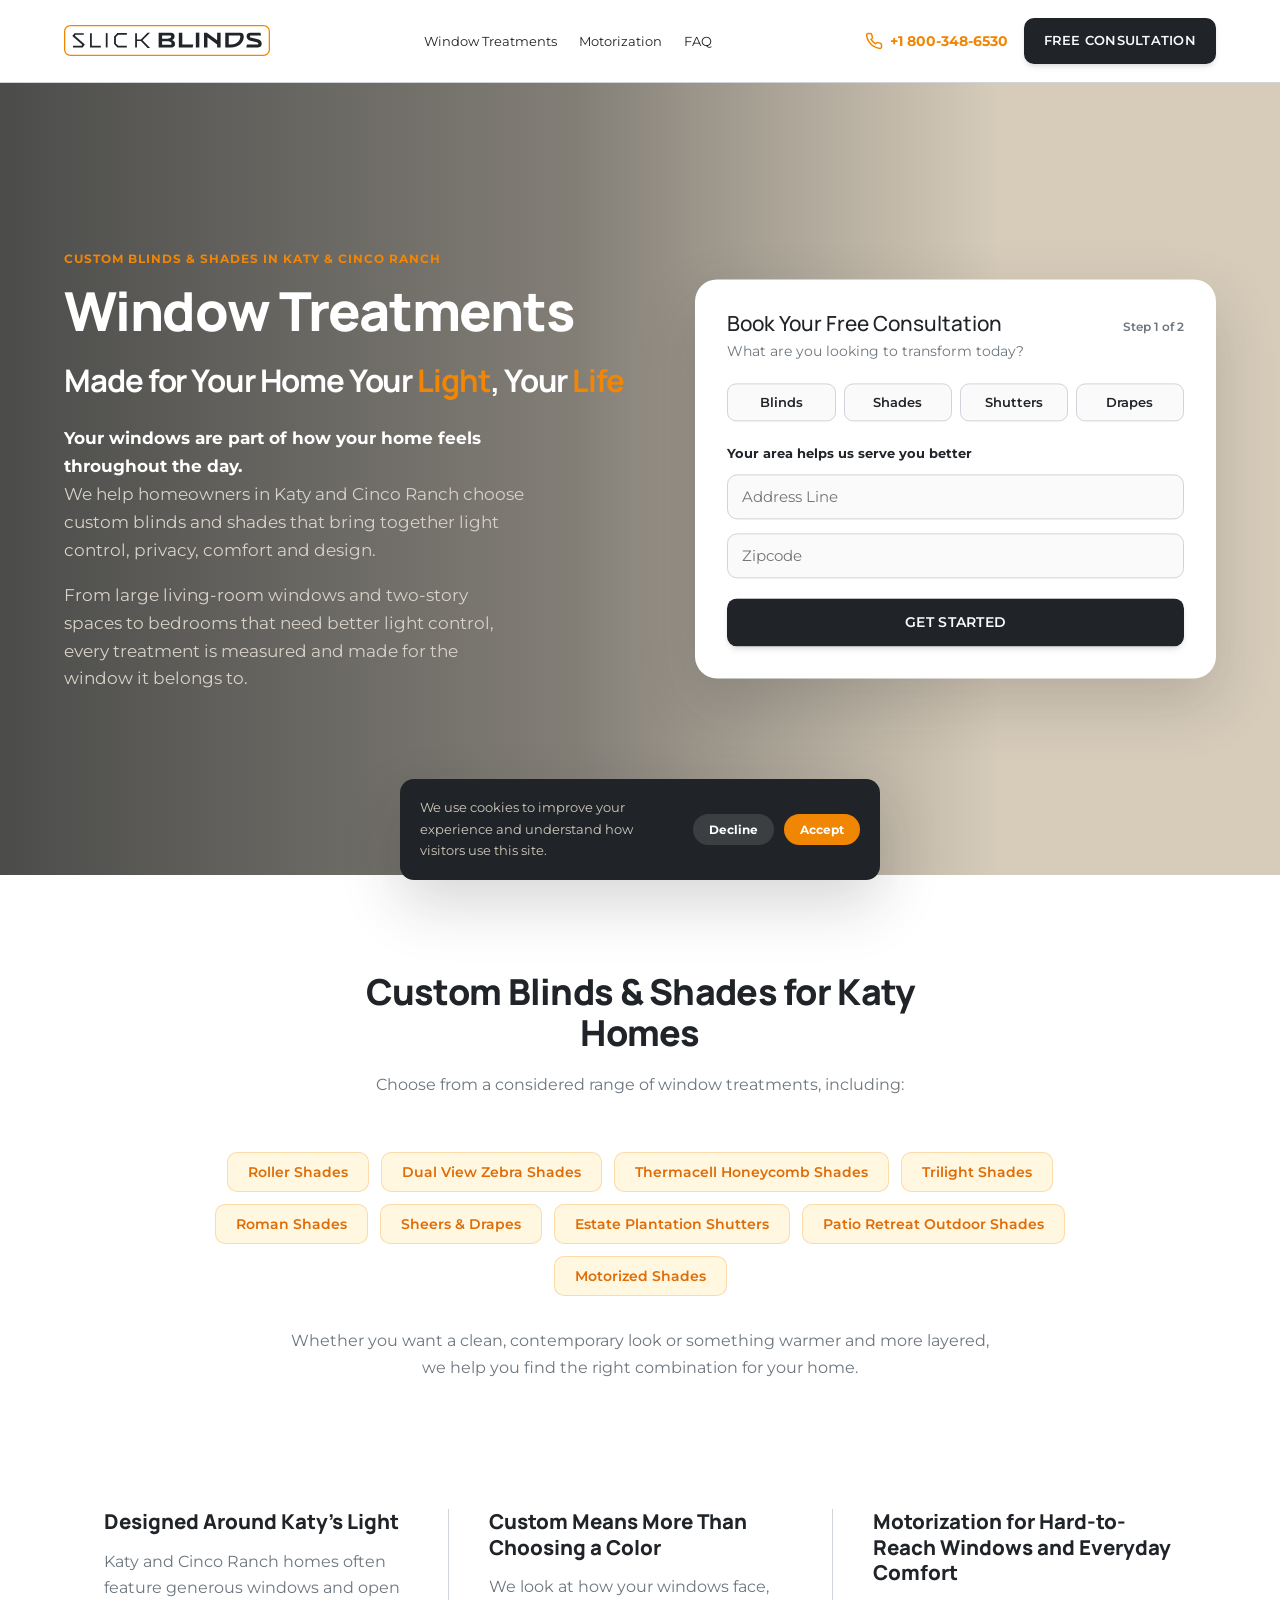
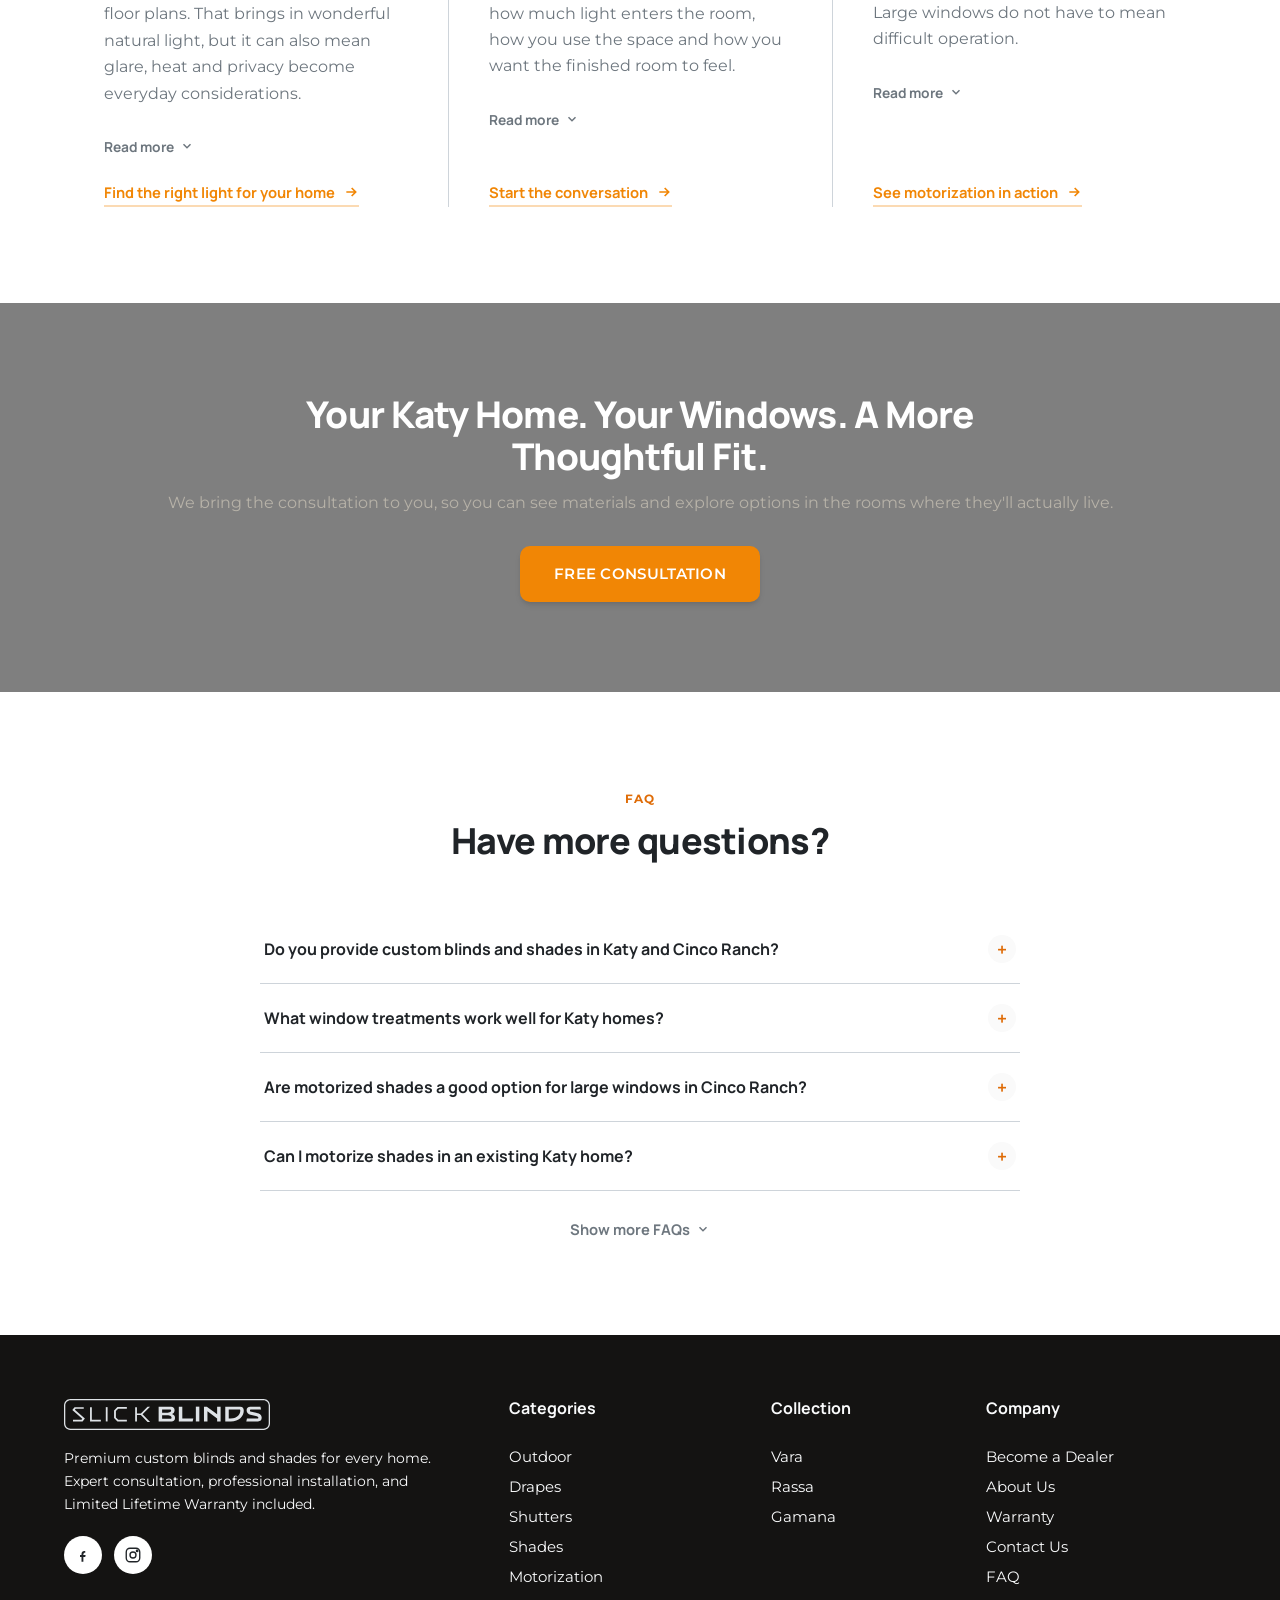
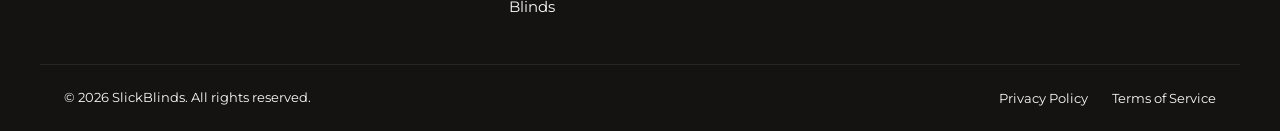
<file: index.html>
<!DOCTYPE html>
<html lang="en">
<head>
<meta charset="UTF-8">
<meta name="viewport" content="width=device-width, initial-scale=1.0">
<title>SlickBlinds | Custom Blinds &amp; Shades in Katy &amp; Cinco Ranch</title>
<meta name="description" content="Custom blinds and shades for Katy and Cinco Ranch homes, bringing together light control, privacy and design. Measured and installed by SlickBlinds. Book your free in-home consultation.">
<link rel="icon" href="assets/images/favicon.svg" type="image/svg+xml">
<link rel="preconnect" href="https://fonts.googleapis.com">
<link rel="preconnect" href="https://fonts.gstatic.com" crossorigin>
<link href="https://fonts.googleapis.com/css2?family=Manrope:wght@700;800&family=Montserrat:wght@400;500;600;700;800&display=swap" rel="stylesheet">
<link rel="stylesheet" href="css/style.css">
</head>
<body>

<header class="site-header" id="siteHeader">
  <div class="container header-inner">
    <a href="#top" class="logo">
      <img src="assets/images/logo.svg" alt="SlickBlinds" class="logo-img">
    </a>

    <nav class="main-nav" id="mainNav">
      <a href="#products">Window Treatments</a>
      <a href="#motorization">Motorization</a>
      <a href="#faq">FAQ</a>
      <a href="#quote" class="btn btn-primary btn-sm mobile-only-cta">Free Consultation</a>
    </nav>

    <div class="header-actions">
      <a href="tel:+18003486530" class="header-phone">
        <svg viewBox="0 0 24 24" width="18" height="18" fill="none" stroke="currentColor" stroke-width="2"><path d="M22 16.92v3a2 2 0 0 1-2.18 2 19.79 19.79 0 0 1-8.63-3.07 19.5 19.5 0 0 1-6-6 19.79 19.79 0 0 1-3.07-8.67A2 2 0 0 1 4.11 2h3a2 2 0 0 1 2 1.72c.127.96.362 1.903.7 2.81a2 2 0 0 1-.45 2.11L8.09 9.91a16 16 0 0 0 6 6l1.27-1.27a2 2 0 0 1 2.11-.45c.907.338 1.85.573 2.81.7A2 2 0 0 1 22 16.92z"/></svg>
        <span>+1 800-348-6530</span>
      </a>
      <a href="#quote" class="btn btn-primary btn-sm">Free Consultation</a>
      <button class="nav-toggle" id="navToggle" aria-label="Toggle navigation" aria-expanded="false">
        <span></span><span></span><span></span>
      </button>
    </div>
  </div>
</header>

<main id="top">

  <!-- HERO -->
  <section class="hero" id="quote">
    <video class="hero-bg" autoplay muted loop playsinline aria-hidden="true">
      <source src="assets/videos/hero-video.mp4" type="video/mp4">
    </video>
    <div class="container hero-inner">
      <div class="hero-copy reveal">
        <span class="eyebrow eyebrow-light">Custom Blinds &amp; Shades in Katy &amp; Cinco Ranch</span>
        <h1>Window Treatments <span class="h1-sub">Made for Your Home <span class="nowrap">Your <span class="accent">Light</span>, Your <span class="accent">Life</span></span></span></h1>
        <p class="hero-sub"><strong>Your windows are part of how your home feels throughout the day.</strong><br>We help homeowners in Katy and Cinco Ranch choose custom blinds and shades that bring together light control, privacy, comfort and design.</p>
        <p class="hero-sub">From large living-room windows and two-story spaces to bedrooms that need better light control, every treatment is measured and made for the window it belongs to.</p>
      </div>

      <form class="quote-form card hero-form reveal" id="quoteForm" novalidate>
        <!-- Step 1 -->
        <div class="form-step is-active" id="formStep1">
          <div class="form-step-head">
            <h3>Book Your Free Consultation</h3>
            <span class="step-label">Step 1 of 2</span>
          </div>
          <p class="form-sub">What are you looking to transform today?</p>

          <div class="pill-group" id="productPills" role="group" aria-label="Product type">
            <button type="button" class="pill-option" data-value="Blinds">Blinds</button>
            <button type="button" class="pill-option" data-value="Shades">Shades</button>
            <button type="button" class="pill-option" data-value="Shutters">Shutters</button>
            <button type="button" class="pill-option" data-value="Drapes">Drapes</button>
          </div>

          <p class="field-label">Your area helps us serve you better</p>
          <div class="form-row">
            <label for="address" class="visually-hidden">Address line</label>
            <input type="text" id="address" name="address" placeholder="Address Line">
          </div>
          <div class="form-row">
            <label for="zip" class="visually-hidden">Zip code</label>
            <input type="text" id="zip" name="zip" placeholder="Zipcode" inputmode="numeric" required>
          </div>

          <button type="button" class="btn btn-primary btn-full" id="toStep2">Get Started</button>
        </div>

        <!-- Step 2 -->
        <div class="form-step" id="formStep2">
          <button type="button" class="back-link" id="backToStep1">
            <svg viewBox="0 0 24 24" width="14" height="14" fill="none" stroke="currentColor" stroke-width="2.5"><path d="M15 18l-6-6 6-6"/></svg>
            Back
          </button>
          <div class="form-step-head">
            <h3>Almost There</h3>
            <span class="step-label">Step 2 of 2</span>
          </div>
          <p class="form-sub">Tell us where to send your free quote.</p>

          <div class="form-row form-row-split">
            <div>
              <label for="firstName">First name</label>
              <input type="text" id="firstName" name="firstName" placeholder="Jane" required>
            </div>
            <div>
              <label for="lastName">Last name</label>
              <input type="text" id="lastName" name="lastName" placeholder="Doe" required>
            </div>
          </div>
          <div class="form-row">
            <label for="email">Email address</label>
            <input type="email" id="email" name="email" placeholder="jane@email.com" required>
          </div>
          <div class="form-row">
            <label for="phone">Phone number</label>
            <input type="tel" id="phone" name="phone" placeholder="+1 (555) 000-0000" required>
          </div>
          <button type="submit" class="btn btn-primary btn-full">Book My Free Consultation</button>
          <p class="form-note" id="formNote">By submitting, you agree to be contacted by SlickBlinds by phone, text, or email about your request. Message/data rates may apply. Consent is not a condition of purchase.</p>
        </div>

        <div class="form-success" id="formSuccess">
          <h3>You're all set! 🎉</h3>
          <p>Thanks for reaching out. A SlickBlinds design consultant will contact you within 24 hours to schedule your free in-home consultation.</p>
        </div>
      </form>
    </div>
  </section>

  <!-- PRODUCTS -->
  <section class="section" id="products">
    <div class="container">
      <div class="section-head reveal">
        <h2>Custom Blinds &amp; Shades for Katy Homes</h2>
        <p>Choose from a considered range of window treatments, including:</p>
      </div>

      <div class="product-tags reveal">
        <span class="product-tag">Roller Shades</span>
        <span class="product-tag">Dual View Zebra Shades</span>
        <span class="product-tag">Thermacell Honeycomb Shades</span>
        <span class="product-tag">Trilight Shades</span>
        <span class="product-tag">Roman Shades</span>
        <span class="product-tag">Sheers &amp; Drapes</span>
        <span class="product-tag">Estate Plantation Shutters</span>
        <span class="product-tag">Patio Retreat Outdoor Shades</span>
        <span class="product-tag">Motorized Shades</span>
      </div>

      <p class="prose reveal" style="text-align:center; margin-top:32px;">Whether you want a clean, contemporary look or something warmer and more layered, we help you find the right combination for your home.</p>
    </div>
  </section>

  <!-- WHY KATY HOMEOWNERS CHOOSE SLICKBLINDS (merged editorial columns) -->
  <section class="section section-tight-top" id="motorization">
    <div class="container">
      <div class="feature-columns">

        <div class="feature-col reveal">
          <h3>Designed Around Katy's Light</h3>
          <div class="feature-excerpt">
            <p>Katy and Cinco Ranch homes often feature generous windows and open floor plans. That brings in wonderful natural light, but it can also mean glare, heat and privacy become everyday considerations.</p>
          </div>
          <div class="feature-more">
            <div class="feature-more-inner">
              <p>Solar and light-filtering shades can help manage strong afternoon sun while preserving your view. Blackout options can create darker bedrooms and more comfortable media spaces. Insulating shades can help moderate the temperature around your windows.</p>
              <p>The right treatment depends on the window, the room and how you use it. That's where our in-home consultation makes a difference.</p>
            </div>
          </div>
          <button type="button" class="read-more-toggle" aria-expanded="false">
            <span class="read-more-label">Read more</span>
            <svg viewBox="0 0 24 24" width="14" height="14" fill="none" stroke="currentColor" stroke-width="2.5"><path d="M6 9l6 6 6-6"/></svg>
          </button>
          <div class="prose-cta">
            <a href="#quote" class="text-cta">
              Find the right light for your home
              <svg viewBox="0 0 24 24" width="16" height="16" fill="none" stroke="currentColor" stroke-width="2.5"><path d="M5 12h14M13 6l6 6-6 6"/></svg>
            </a>
          </div>
        </div>

        <div class="feature-col reveal">
          <h3>Custom Means More Than Choosing a Color</h3>
          <div class="feature-excerpt">
            <p>We look at how your windows face, how much light enters the room, how you use the space and how you want the finished room to feel.</p>
          </div>
          <div class="feature-more">
            <div class="feature-more-inner">
              <p>Then we help you choose the product, fabric, openness, mounting style and operating system that make sense.</p>
              <p class="tagline">Measure. Understand. Recommend.</p>
              <p>That's how we approach every home.</p>
            </div>
          </div>
          <button type="button" class="read-more-toggle" aria-expanded="false">
            <span class="read-more-label">Read more</span>
            <svg viewBox="0 0 24 24" width="14" height="14" fill="none" stroke="currentColor" stroke-width="2.5"><path d="M6 9l6 6 6-6"/></svg>
          </button>
          <div class="prose-cta">
            <a href="#quote" class="text-cta">
              Start the conversation
              <svg viewBox="0 0 24 24" width="16" height="16" fill="none" stroke="currentColor" stroke-width="2.5"><path d="M5 12h14M13 6l6 6-6 6"/></svg>
            </a>
          </div>
        </div>

        <div class="feature-col reveal">
          <h3>Motorization for Hard-to-Reach Windows and Everyday Comfort</h3>
          <div class="feature-excerpt">
            <p>Large windows do not have to mean difficult operation.</p>
          </div>
          <div class="feature-more">
            <div class="feature-more-inner">
              <p>With Gamana Tech motorization, your shades can be operated by remote, app, voice control or scheduled automation. Battery-powered options make motorization practical for existing homes, while hardwired systems can be planned into new construction.</p>
              <p>You can open the bedroom shades in the morning, close west-facing shades before the afternoon heat builds, or create a single scene for several rooms.</p>
            </div>
          </div>
          <button type="button" class="read-more-toggle" aria-expanded="false">
            <span class="read-more-label">Read more</span>
            <svg viewBox="0 0 24 24" width="14" height="14" fill="none" stroke="currentColor" stroke-width="2.5"><path d="M6 9l6 6 6-6"/></svg>
          </button>
          <div class="prose-cta">
            <a href="#quote" class="text-cta">
              See motorization in action
              <svg viewBox="0 0 24 24" width="16" height="16" fill="none" stroke="currentColor" stroke-width="2.5"><path d="M5 12h14M13 6l6 6-6 6"/></svg>
            </a>
          </div>
        </div>

      </div>
    </div>
  </section>

  <!-- FINAL CTA -->
  <section class="journey-section">
    <video class="journey-bg" autoplay muted loop playsinline aria-hidden="true">
      <source src="assets/videos/journey-video.mp4" type="video/mp4">
    </video>
    <div class="journey-overlay"></div>
    <div class="final-cta">
      <div class="container final-cta-inner reveal">
        <h2>Your Katy Home. Your Windows. A More Thoughtful Fit.</h2>
        <p>We bring the consultation to you, so you can see materials and explore options in the rooms where they'll actually live.</p>
        <a href="#quote" class="btn btn-primary btn-lg">Free Consultation</a>
      </div>
    </div>
  </section>

  <!-- LOCAL FAQ -->
  <section class="section" id="faq">
    <div class="container">
      <div class="section-head reveal">
        <span class="eyebrow">FAQ</span>
        <h2>Have more questions?</h2>
      </div>

      <div class="faq-list reveal">
        <div class="faq-item">
          <button class="faq-question" aria-expanded="false">
            Do you provide custom blinds and shades in Katy and Cinco Ranch?
            <span class="faq-icon">+</span>
          </button>
          <div class="faq-answer"><p>Yes. We provide in-home consultations, custom measurement and installation for homeowners throughout Katy, Cinco Ranch and surrounding communities.</p></div>
        </div>
        <div class="faq-item">
          <button class="faq-question" aria-expanded="false">
            What window treatments work well for Katy homes?
            <span class="faq-icon">+</span>
          </button>
          <div class="faq-answer"><p>The right choice depends on the room and window exposure. Solar shades, roller shades and motorized shades are popular for large or sunny windows, while Thermacell and blackout options can be useful in bedrooms and spaces where temperature and light control matter.</p></div>
        </div>
        <div class="faq-item">
          <button class="faq-question" aria-expanded="false">
            Are motorized shades a good option for large windows in Cinco Ranch?
            <span class="faq-icon">+</span>
          </button>
          <div class="faq-answer"><p>Yes. Motorization is particularly useful for tall, wide or hard-to-reach windows. You can operate individual shades or groups of shades without having to reach the window.</p></div>
        </div>
        <div class="faq-item">
          <button class="faq-question" aria-expanded="false">
            Can I motorize shades in an existing Katy home?
            <span class="faq-icon">+</span>
          </button>
          <div class="faq-answer"><p>Yes. Battery-powered motorization can usually be added without opening walls or running new wiring. Hardwired options are also available where the installation allows for them.</p></div>
        </div>
        <div class="faq-more" id="faqMore">
          <div class="faq-more-inner">
            <div class="faq-item">
              <button class="faq-question" aria-expanded="false">
                Can my shades work with my smart home?
                <span class="faq-icon">+</span>
              </button>
              <div class="faq-answer"><p>Gamana Tech supports smart-home integration, including Alexa, Google Home, Apple Home and Matter-compatible environments, depending on the system selected.</p></div>
            </div>
            <div class="faq-item">
              <button class="faq-question" aria-expanded="false">
                Do you offer blackout shades for bedrooms?
                <span class="faq-icon">+</span>
              </button>
              <div class="faq-answer"><p>Yes. We can recommend blackout fabrics and configurations based on the amount of light entering the room and the level of darkness you want.</p></div>
            </div>
            <div class="faq-item">
              <button class="faq-question" aria-expanded="false">
                Can shades help with strong afternoon sun?
                <span class="faq-icon">+</span>
              </button>
              <div class="faq-answer"><p>The right solar, screen or insulating shade can reduce glare and help manage solar heat entering through the glass. We recommend the fabric and openness based on the window's exposure rather than using the same specification throughout the home.</p></div>
            </div>
            <div class="faq-item">
              <button class="faq-question" aria-expanded="false">
                Do you measure the windows before ordering?
                <span class="faq-icon">+</span>
              </button>
              <div class="faq-answer"><p>Yes. Custom measurement is an important part of the consultation and helps ensure the product, fit and operating system are appropriate for each window.</p></div>
            </div>
            <div class="faq-item">
              <button class="faq-question" aria-expanded="false">
                Can I see fabric and product samples at home?
                <span class="faq-icon">+</span>
              </button>
              <div class="faq-answer"><p>Yes. An in-home consultation allows you to look at materials in your actual rooms and natural light.</p></div>
            </div>
            <div class="faq-item">
              <button class="faq-question" aria-expanded="false">
                Do you install the blinds and shades?
                <span class="faq-icon">+</span>
              </button>
              <div class="faq-answer"><p>Yes. Custom measurement and professional installation are part of the service.</p></div>
            </div>
          </div>
        </div>
      </div>

      <div class="faq-toggle-wrap reveal">
        <button type="button" class="read-more-toggle faq-toggle" aria-expanded="false" aria-controls="faqMore">
          <span class="read-more-label">Show more FAQs</span>
          <svg viewBox="0 0 24 24" width="14" height="14" fill="none" stroke="currentColor" stroke-width="2.5"><path d="M6 9l6 6 6-6"/></svg>
        </button>
      </div>
    </div>
  </section>

</main>

<footer class="site-footer">
  <div class="container footer-inner">
    <div class="footer-brand">
      <a href="#top" class="logo logo-dark">
        <img src="assets/images/logo-footer.svg" alt="SlickBlinds" class="logo-img">
      </a>
      <p>Premium custom blinds and shades for every home. Expert consultation, professional installation, and Limited Lifetime Warranty included.</p>
      <div class="footer-social">
        <a href="#" class="social-icon" aria-label="SlickBlinds on Facebook">
          <svg viewBox="0 0 24 24" width="18" height="18" fill="currentColor"><path d="M13.5 9H15V6.5h-1.5C11.6 6.5 10 8.1 10 10.2V12H8v2.5h2V21h2.5v-6.5H15l.5-2.5h-3v-1.5c0-.6.4-1 1-1z"/></svg>
        </a>
        <a href="#" class="social-icon" aria-label="SlickBlinds on Instagram">
          <svg viewBox="0 0 24 24" width="18" height="18" fill="none" stroke="currentColor" stroke-width="1.8"><rect x="3" y="3" width="18" height="18" rx="5"/><circle cx="12" cy="12" r="4"/><circle cx="17.5" cy="6.5" r="1"/></svg>
        </a>
      </div>
    </div>

    <div class="footer-col">
      <h4>Categories</h4>
      <a href="#products">Outdoor</a>
      <a href="#products">Drapes</a>
      <a href="#products">Shutters</a>
      <a href="#products">Shades</a>
      <a href="#motorization">Motorization</a>
      <a href="#products">Blinds</a>
    </div>

    <div class="footer-col">
      <h4>Collection</h4>
      <a href="#products">Vara</a>
      <a href="#products">Rassa</a>
      <a href="#motorization">Gamana</a>
    </div>

    <div class="footer-col">
      <h4>Company</h4>
      <a href="#quote">Become a Dealer</a>
      <a href="#quote">About Us</a>
      <a href="#quote">Warranty</a>
      <a href="#quote">Contact Us</a>
      <a href="#faq">FAQ</a>
    </div>
  </div>
  <div class="container footer-bottom">
    <p>© <span id="year"></span> SlickBlinds. All rights reserved.</p>
    <div class="footer-legal">
      <a href="#">Privacy Policy</a>
      <a href="#">Terms of Service</a>
    </div>
  </div>
</footer>

<div class="cookie-notice" id="cookieNotice" role="dialog" aria-label="Cookie consent">
  <p>We use cookies to improve your experience and understand how visitors use this site.</p>
  <div class="cookie-actions">
    <button type="button" class="cookie-decline" id="cookieDecline">Decline</button>
    <button type="button" class="cookie-accept" id="cookieAccept">Accept</button>
  </div>
</div>

<script src="js/script.js"></script>
</body>
</html>
</file>
<file: css/style.css>
/* ============================================
   SlickBlinds — Lead Page (Short Format)
   Colors, type and CTA spec are exact values from the
   official SlickBlinds brand reference (verified 03 Sep 2026,
   sourced from slickblinds.com live CSS + site assets).
   Neue Regrade (headings) is a paid/commercial font, confirmed
   via DevTools on the live site (loads as a network resource,
   weight 800) — not available via Google Fonts, so it can't be
   embedded without a license. Its CSS declares Montserrat as a
   *technical* fallback, but that never actually renders since
   Neue Regrade loads successfully; visually it looks nothing
   like it. Manrope ExtraBold is used instead as the closest
   freely-licensed match (geometric, rounded terminals, tight
   tracking) — the original choice made against the official
   brand reference PDF early in this project.
   ============================================ */

:root {
  --orange: #F18605;       /* Logo orange — logo border, accents */
  --orange-digital: #F08605; /* Digital orange — announcement bar gradient end */
  --orange-dark: #DF6C07;   /* Orange dark — announcement bar gradient start, hovers */
  --orange-tint: #FFF7E0;  /* Warm surface — icon chips, tag chips */
  --black: #202428;         /* Ink — headings, primary CTA fill */
  --black-soft: #2E3338;
  --ink: #202428;
  --ink-soft: #6D767E;      /* Body slate */
  --paper: #ffffff;
  --paper-soft: #FAFAFA;
  --line: #CED4DA;          /* Border */
  --on-dark: #F9FAFB;

  --font-head: 'Manrope', 'Montserrat', sans-serif; /* Neue Regrade (paid, unlicensed) closest free match */
  --font-body: 'Montserrat', sans-serif;

  --radius: 14px;
  --radius-lg: 22px;
  --shadow-sm: 0 2px 10px rgba(32, 36, 40, 0.06);
  --shadow-md: 0 12px 34px rgba(32, 36, 40, 0.12);
  --shadow-lg: 0 24px 60px rgba(32, 36, 40, 0.18);
  --shadow-btn: 0 4px 6px -1px rgba(0,0,0,0.1), 0 2px 4px -2px rgba(0,0,0,0.1);
  --container-w: 1200px;
}

* { box-sizing: border-box; }
html { scroll-behavior: smooth; }

body {
  margin: 0;
  font-family: var(--font-body);
  color: var(--ink);
  background: var(--paper);
  -webkit-font-smoothing: antialiased;
}

/* Weights per brand type spec: H1/H2 ExtraBold 800, H3 Medium 500 */
h1, h2 {
  font-family: var(--font-head);
  color: var(--black);
  margin: 0 0 0.5em;
  line-height: 1.15;
  letter-spacing: -0.02em;
  font-weight: 800;
}
h3, h4 {
  font-family: var(--font-head);
  color: var(--black);
  margin: 0 0 0.5em;
  line-height: 1.2;
  font-weight: 500;
}

p { margin: 0 0 1em; color: var(--ink-soft); line-height: 1.65; }
a { color: inherit; text-decoration: none; }
ul { margin: 0; padding: 0; list-style: none; }
button { font-family: inherit; cursor: pointer; }
img, svg { display: block; max-width: 100%; }

.visually-hidden {
  position: absolute;
  width: 1px; height: 1px;
  padding: 0; margin: -1px;
  overflow: hidden;
  clip: rect(0,0,0,0);
  white-space: nowrap;
  border: 0;
}

.container {
  width: 100%;
  max-width: var(--container-w);
  margin: 0 auto;
  padding: 0 24px;
}

.eyebrow {
  display: inline-block;
  font-size: 0.78rem;
  font-weight: 700;
  letter-spacing: 0.08em;
  text-transform: uppercase;
  color: var(--orange-dark);
  margin-bottom: 14px;
}
.eyebrow-light { color: var(--orange); }

/* ---------- Buttons ---------- */
.btn {
  display: inline-flex;
  align-items: center;
  justify-content: center;
  gap: 8px;
  padding: 10px 22px;
  border-radius: 10px;
  font-family: var(--font-body);
  font-weight: 600;
  font-size: 0.875rem;
  line-height: 24px;
  border: 2px solid transparent;
  transition: transform 0.15s ease, box-shadow 0.15s ease, background 0.15s ease, color 0.15s ease;
  white-space: nowrap;
  text-transform: uppercase;
  letter-spacing: 0.02em;
}
/* Primary CTA — exact brand spec: fill #202428, text #F9FAFB, radius 10px,
   padding 10x22, shadow 0 4 6 -1/10%, 0 2 4 -2/10% */
.btn-primary {
  background: var(--black);
  color: var(--on-dark);
  box-shadow: var(--shadow-btn);
}
.btn-primary:hover { background: var(--black-soft); transform: translateY(-1px); }
.btn-sm { padding: 9px 18px; font-size: 0.8rem; }
.btn-lg { padding: 14px 32px; font-size: 0.92rem; }
.btn-full { width: 100%; }

/* ---------- Header ---------- */
.site-header {
  position: sticky;
  top: 0;
  z-index: 100;
  background: rgba(255, 255, 255, 0.96);
  backdrop-filter: blur(10px);
  border-bottom: 1px solid var(--line);
  transition: box-shadow 0.2s ease;
}
.site-header.is-scrolled { box-shadow: var(--shadow-sm); }
.header-inner {
  display: flex;
  align-items: center;
  justify-content: space-between;
  height: 82px;
  gap: 20px;
}

/* Logo — now a real image file (assets/images/logo.svg, logo-footer.svg
   for the dark variant) instead of CSS-rendered text/border, so it can be
   swapped by replacing the file. .logo is just the link wrapper. */
.logo { display: inline-flex; align-items: center; }
.logo-img { display: block; height: 32px; width: auto; }
.logo:hover .logo-img { opacity: 0.85; }
.logo-dark, .logo-dark .logo-light, .logo-dark .logo-bold { color: #DEE2E6; }

.main-nav { display: flex; gap: 22px; align-items: center; }
/* Navigation 13/20px Regular 400 per brand type spec */
.main-nav a:not(.btn) {
  font-size: 0.8125rem;
  line-height: 20px;
  font-weight: 400;
  color: var(--ink);
  position: relative;
  padding: 6px 0;
  display: inline-flex;
  align-items: center;
  gap: 4px;
  white-space: nowrap;
}
.main-nav a:hover { color: var(--orange-dark); }
.main-nav a.mobile-only-cta { display: none; }

.header-actions { display: flex; align-items: center; gap: 16px; }
.header-phone {
  display: flex;
  align-items: center;
  gap: 7px;
  font-weight: 700;
  font-size: 0.88rem;
  color: var(--orange);
  white-space: nowrap;
}
.header-phone:hover { color: var(--orange-dark); }

.nav-toggle {
  display: none;
  flex-direction: column;
  justify-content: center;
  gap: 5px;
  width: 34px;
  height: 34px;
  background: none;
  border: none;
}
.nav-toggle span {
  display: block;
  width: 100%;
  height: 2px;
  background: var(--black);
  border-radius: 2px;
}

/* ---------- Hero ---------- */
/* Imagery treatment per brand guide: premium interior, window treatment as
   the visual focus, hero copy in white over a black 70% -> 0% fade scrim.
   `.hero-bg` is a looping background video (assets/hero-video.mp4),
   autoplay/muted/loop/playsinline for cross-browser/mobile autoplay. */
.hero {
  position: relative;
  min-height: 88vh;
  display: flex;
  align-items: center;
  padding: 96px 0;
  scroll-margin-top: 90px;
  overflow: hidden;
  background: #e6dac6;
}
.hero-bg {
  position: absolute;
  inset: 0;
  width: 100%;
  height: 100%;
  object-fit: cover;
  object-position: 68% center;
  z-index: 0;
}
.hero::before {
  content: "";
  position: absolute;
  inset: 0;
  z-index: 1;
  background: linear-gradient(90deg, rgba(32,36,40,0.78) 0%, rgba(32,36,40,0.5) 45%, rgba(32,36,40,0.08) 78%);
  pointer-events: none;
}
.hero-inner {
  position: relative;
  z-index: 2;
  width: 100%;
  display: grid;
  grid-template-columns: 1.05fr 0.95fr;
  gap: 56px;
  align-items: start;
}
.hero-copy h1 {
  color: #fff;
  font-size: clamp(2.3rem, 4.2vw, 3.5rem);
  margin-bottom: 0.4em;
  font-weight: 800;
}
.hero-copy .accent { color: var(--orange); }
.hero-copy h1 .h1-sub { display: inline-block; font-size: 0.58em; font-weight: 700; }
.nowrap { white-space: nowrap; }
.hero-sub { color: #d8d2c8; font-size: 1.06rem; max-width: 42ch; text-align: left; }
.hero-sub strong { color: #fff; }

/* Hero lead form (2-step, mirrors real site UX) */
.hero-form {
  position: sticky;
  top: 100px;
}
.card {
  background: var(--paper);
  border-radius: var(--radius-lg);
  box-shadow: var(--shadow-lg);
}
.quote-form { padding: 32px; }
.form-step-head {
  display: flex;
  align-items: baseline;
  justify-content: space-between;
  margin-bottom: 4px;
}
.quote-form h3 { font-size: 1.3rem; margin-bottom: 0; }
.step-label { font-size: 0.78rem; color: var(--ink-soft); font-weight: 600; }
.form-sub { font-size: 0.88rem; margin-bottom: 20px; }

.field-label {
  font-size: 0.82rem;
  font-weight: 700;
  color: var(--black);
  margin: 0 0 10px;
}
.pill-group {
  display: grid;
  grid-template-columns: repeat(4, 1fr);
  gap: 8px;
  margin-bottom: 22px;
}
.pill-option {
  border: 1.5px solid var(--line);
  background: var(--paper-soft);
  border-radius: 9px;
  padding: 10px 6px;
  font-size: 0.82rem;
  font-weight: 600;
  color: var(--ink);
  text-align: center;
  transition: border-color 0.15s ease, background 0.15s ease, color 0.15s ease;
}
.pill-option.is-selected,
.pill-option:hover {
  border-color: var(--orange);
  background: var(--orange-tint);
  color: var(--orange-dark);
}

.form-row { margin-bottom: 14px; }
.form-row-split {
  display: grid;
  grid-template-columns: 1fr 1fr;
  gap: 14px;
  margin-bottom: 0;
}
.form-row-split .form-row,
.form-row-split > div { margin-bottom: 14px; }
.form-row label {
  display: block;
  font-size: 0.8rem;
  font-weight: 700;
  color: var(--black);
  margin-bottom: 6px;
}
.form-row input,
.form-row select {
  width: 100%;
  padding: 12px 14px;
  border: 1.5px solid var(--line);
  border-radius: 10px;
  font-size: 0.95rem;
  font-family: inherit;
  background: var(--paper-soft);
  color: var(--ink);
  transition: border-color 0.15s ease, background 0.15s ease;
}
.form-row input:focus,
.form-row select:focus {
  outline: none;
  border-color: var(--orange);
  background: #fff;
}
.quote-form .btn-full { margin-top: 6px; }
.form-note {
  font-size: 0.72rem;
  color: #a29c8f;
  line-height: 1.5;
  margin: 14px 0 0;
}
.form-step { display: none; }
.form-step.is-active { display: block; }
.back-link {
  display: inline-flex;
  align-items: center;
  gap: 6px;
  font-size: 0.8rem;
  font-weight: 700;
  color: var(--ink-soft);
  margin-bottom: 16px;
  background: none;
  border: none;
  padding: 0;
}
.back-link:hover { color: var(--black); }

.form-success {
  display: none;
  text-align: center;
  padding: 20px 6px;
}
.form-success h3 { margin-bottom: 8px; }
.form-success.is-visible { display: block; }
.quote-form.is-submitted .form-step,
.quote-form.is-submitted > h3,
.quote-form.is-submitted > .form-sub { display: none; }

/* ---------- Sections ---------- */
.section { padding: 96px 0; }
.section-tight-top { padding-top: 32px; }
.section-dark { background: var(--black); }
.section-dark h2 { color: #fff; }
.section-dark p { color: #b7b2a8; }
.section-dark .eyebrow { color: var(--orange); }

/* One Simple Journey — looping background video with a flat 50% black overlay */
.journey-section {
  position: relative;
  overflow: hidden;
}
.journey-bg {
  position: absolute;
  inset: 0;
  width: 100%;
  height: 100%;
  object-fit: cover;
  object-position: center;
  z-index: 0;
}
.journey-overlay {
  position: absolute;
  inset: 0;
  background: rgba(0, 0, 0, 0.5);
  z-index: 1;
}

/* Image slider variant of the journey background (used on short.html) */
.journey-slider {
  position: absolute;
  inset: 0;
  z-index: 0;
}
.journey-slide {
  position: absolute;
  inset: 0;
  background-size: cover;
  background-position: center;
  transform: translateX(100%);
  transition: transform 3.5s cubic-bezier(0.65, 0, 0.35, 1);
  z-index: 0;
}
.journey-slide.is-active { transform: translateX(0); z-index: 1; }
.journey-section .container {
  position: relative;
  z-index: 2;
}

.section-head { max-width: 640px; margin: 0 auto 54px; text-align: center; }
.section-head h2 { font-size: clamp(1.7rem, 2.8vw, 2.4rem); }
.section-head p { font-size: 1.02rem; }

/* Product tags — "Everything You Need for Your Windows" */
.product-tags {
  display: flex;
  flex-wrap: wrap;
  justify-content: center;
  gap: 12px;
  max-width: 900px;
  margin: 0 auto;
}
.product-tag {
  background: var(--orange-tint);
  color: var(--orange-dark);
  border: 1px solid rgba(241, 134, 5, 0.25);
  border-radius: 10px;
  padding: 10px 20px;
  font-size: 0.88rem;
  font-weight: 600;
}

/* Editorial/prose sections (light-and-view copy, process ethos, motorization) */
.prose {
  max-width: 720px;
  margin: 0 auto;
}
.prose-wide { max-width: 960px; }

/* Lightweight text-link CTA — animated arrow, no button chrome */
.prose-cta { text-align: center; margin-top: 32px; }
.text-cta {
  display: inline-flex;
  align-items: center;
  gap: 8px;
  font-family: var(--font-head);
  font-weight: 700;
  font-size: 0.98rem;
  color: var(--orange);
  border-bottom: 2px solid rgba(241, 134, 5, 0.3);
  padding-bottom: 3px;
  transition: gap 0.2s ease, border-color 0.2s ease, color 0.2s ease;
}
.text-cta svg { transition: transform 0.2s ease; flex-shrink: 0; }
.text-cta:hover { gap: 14px; border-color: var(--orange); color: var(--orange-dark); }
.section-dark .text-cta:hover { color: #ffb84d; }
.text-cta:hover svg { transform: translateX(4px); }
.prose p { font-size: 1.02rem; }
.prose .tagline,
.tagline {
  font-family: var(--font-head);
  font-weight: 800;
  color: var(--orange);
  font-size: 1.2rem;
  margin: 28px 0 8px;
}
.section-dark .prose .tagline { color: var(--orange); }

/* Merged feature columns — light editorial copy with expandable "read more" */
.feature-columns {
  display: grid;
  grid-template-columns: repeat(3, 1fr);
  gap: 0;
  align-items: stretch;
}
.feature-col {
  display: flex;
  flex-direction: column;
  padding: 0 40px;
}
.feature-col:not(:first-child) { border-left: 1px solid var(--line); }
.feature-col h3 {
  font-size: 1.28rem;
  font-weight: 800;
  line-height: 1.25;
  margin-bottom: 14px;
}
.feature-excerpt p,
.feature-more p { font-size: 1rem; color: var(--ink-soft); }
.feature-more {
  display: grid;
  grid-template-rows: 0fr;
  transition: grid-template-rows 0.35s ease;
}
.feature-more-inner { overflow: hidden; }
.feature-more-inner p:first-child { margin-top: 14px; }
.feature-col.is-expanded .feature-more { grid-template-rows: 1fr; }

.read-more-toggle {
  display: inline-flex;
  align-items: center;
  gap: 6px;
  align-self: flex-start;
  margin-top: 14px;
  background: none;
  border: none;
  padding: 0;
  font-family: var(--font-head);
  font-weight: 700;
  font-size: 0.86rem;
  color: var(--ink-soft);
  cursor: pointer;
  transition: color 0.2s ease;
}
.read-more-toggle:hover { color: var(--orange); }
.read-more-toggle svg { transition: transform 0.25s ease; }
.feature-col.is-expanded .read-more-toggle svg { transform: rotate(180deg); }

.feature-col .prose-cta { text-align: left; margin-top: auto; padding-top: 26px; }
.feature-col .text-cta { font-size: 0.92rem; }

@media (max-width: 900px) {
  .feature-columns { grid-template-columns: 1fr; gap: 44px; }
  .feature-col { padding: 0; }
  .feature-col:not(:first-child) { border-left: none; border-top: 1px solid var(--line); padding-top: 40px; }
}

/* FAQ "show more" — first 4 questions visible, rest expand in place */
.faq-more {
  display: grid;
  grid-template-rows: 0fr;
  transition: grid-template-rows 0.35s ease;
}
.faq-more-inner { overflow: hidden; }
.faq-list.is-expanded .faq-more { grid-template-rows: 1fr; }
.faq-toggle-wrap { text-align: center; margin-top: 28px; }
.faq-toggle {
  display: inline-flex;
  align-self: auto;
  margin-top: 0;
  font-size: 0.92rem;
}
.faq-list.is-expanded .faq-toggle svg { transform: rotate(180deg); }

/* FAQ accordion */
.faq-list { max-width: 760px; margin: 0 auto; }
.faq-item { border-bottom: 1px solid var(--line); }
.section-dark .faq-item { border-bottom-color: rgba(255,255,255,0.12); }
.faq-question {
  width: 100%;
  background: none;
  border: none;
  text-align: left;
  padding: 20px 4px;
  font-family: var(--font-head);
  font-weight: 700;
  font-size: 1rem;
  color: var(--black);
  display: flex;
  align-items: center;
  justify-content: space-between;
  gap: 16px;
}
.section-dark .faq-question { color: #fff; }
.faq-icon {
  flex-shrink: 0;
  width: 28px; height: 28px;
  border-radius: 50%;
  background: var(--paper-soft);
  color: var(--orange-dark);
  display: flex;
  align-items: center;
  justify-content: center;
  font-size: 1.1rem;
  transition: transform 0.2s ease, background 0.2s ease;
}
.section-dark .faq-icon { background: rgba(255,255,255,0.1); color: var(--orange); }
.faq-item.is-open .faq-icon { transform: rotate(45deg); background: var(--orange); color: #fff; }
.faq-answer { max-height: 0; overflow: hidden; transition: max-height 0.28s ease; }
.faq-answer p { padding: 0 4px 20px; font-size: 0.95rem; margin: 0; }
.section-dark .faq-answer p { color: #b7b2a8; }
.faq-item.is-open .faq-answer { max-height: 260px; }

/* Process — "One Simple Journey" */
.process-row { display: grid; grid-template-columns: repeat(4, 1fr); gap: 26px; }
.process-row-3 { grid-template-columns: repeat(3, 1fr); }
.process-step { text-align: center; padding: 0 8px; }
.step-num {
  width: 54px; height: 54px;
  margin: 0 auto 18px;
  border-radius: 50%;
  background: var(--orange);
  color: var(--black);
  font-family: var(--font-head);
  font-weight: 700;
  font-size: 1.2rem;
  display: flex;
  align-items: center;
  justify-content: center;
}
.process-step h3 { color: #fff; font-size: 1.03rem; }
.process-step p { font-size: 0.9rem; }

/* Final CTA */
.final-cta {
  padding: 90px 0;
  text-align: center;
}
.final-cta h2 { color: #fff; font-size: clamp(1.7rem, 3vw, 2.3rem); max-width: 680px; margin: 0 auto 12px; }
.final-cta p { color: #b7b2a8; margin-bottom: 30px; }
.final-cta .btn-primary { background: var(--orange); color: #fff; }
.final-cta .btn-primary:hover { background: var(--orange-dark); }
.final-cta-phone { margin: 18px 0 0; }
.final-cta-phone a { color: #d8d2c8; font-size: 0.92rem; text-decoration: underline; text-underline-offset: 3px; }
.final-cta-phone a:hover { color: #fff; }

/* Benefit grid — short-format landing page ("why us" strip) */
.benefit-grid {
  display: grid;
  grid-template-columns: repeat(4, 1fr);
  gap: 32px;
}
.benefit-card { text-align: center; padding: 0 24px; }
.benefit-card:not(:first-child) { border-left: 1px solid rgba(241, 134, 5, 0.3); }
.benefit-icon {
  display: inline-flex;
  align-items: center;
  justify-content: center;
  width: 44px;
  height: 44px;
  margin-bottom: 16px;
}
.benefit-card h3 { font-size: 1.05rem; margin-bottom: 8px; }
.benefit-card p { color: var(--ink-soft); font-size: 0.92rem; line-height: 1.55; }

@media (max-width: 900px) {
  .benefit-grid { grid-template-columns: 1fr 1fr; gap: 36px 24px; }
  .benefit-card:not(:first-child) { border-left: none; }
  .benefit-card:nth-child(2n) { border-left: 1px solid rgba(241, 134, 5, 0.3); }
}
@media (max-width: 560px) {
  .benefit-grid { grid-template-columns: 1fr; }
  .benefit-card { padding: 0; }
  .benefit-card:nth-child(2n) { border-left: none; }
}

/* Pin the "why us" CTA to the grid's 2nd divider rather than the
   container's optical center, which don't quite coincide. */
.benefit-grid + .prose-cta {
  display: grid;
  grid-template-columns: repeat(4, 1fr);
  gap: 32px;
  text-align: left;
  margin-top: 56px;
}
.benefit-grid + .prose-cta .text-cta { grid-column: 3 / 5; }
@media (max-width: 900px) {
  .benefit-grid + .prose-cta { display: block; text-align: center; }
}

/* ---------- Footer ---------- */
.site-footer { background: #141312; color: var(--on-dark); padding: 64px 0 0; }
.footer-inner {
  display: grid;
  grid-template-columns: 1.8fr 1fr 0.8fr 1fr;
  gap: 32px;
  padding-bottom: 48px;
  border-bottom: 1px solid rgba(255,255,255,0.08);
}
.footer-brand .logo { margin-bottom: 16px; }
.footer-brand p { color: var(--on-dark); font-size: 0.9rem; max-width: 42ch; line-height: 1.6; }
.footer-social { display: flex; gap: 12px; margin-top: 20px; }
.social-icon {
  display: inline-flex;
  align-items: center;
  justify-content: center;
  width: 38px;
  height: 38px;
  border-radius: 50%;
  background: #fff;
  color: #202428;
  transition: background 0.2s ease, transform 0.2s ease;
}
.social-icon:hover { background: var(--orange); color: #fff; transform: translateY(-2px); }
.footer-col h4 {
  color: var(--on-dark);
  font-size: 1rem;
  font-weight: 700;
  margin-bottom: 18px;
}
.footer-col { display: flex; flex-direction: column; gap: 12px; }
.footer-col a { font-size: 0.92rem; }
.footer-col a:hover { color: var(--orange); }
.footer-bottom {
  display: flex;
  align-items: center;
  justify-content: space-between;
  flex-wrap: wrap;
  gap: 12px;
  padding: 22px 24px;
  font-size: 0.82rem;
}
.footer-bottom p { color: var(--on-dark); margin: 0; }
.footer-legal { display: flex; gap: 24px; }
.footer-legal a:hover { color: var(--orange); }

/* ---------- Reveal-on-scroll ---------- */
.reveal { opacity: 0; transform: translateY(18px); transition: opacity 0.6s ease, transform 0.6s ease; }
.reveal.is-visible { opacity: 1; transform: translateY(0); }

/* ---------- Cookie notice ---------- */
.cookie-notice {
  position: fixed;
  left: 20px; right: 20px; bottom: 20px;
  z-index: 200;
  max-width: 480px;
  margin: 0 auto;
  background: var(--black);
  color: #e7e2d8;
  border-radius: var(--radius);
  box-shadow: var(--shadow-lg);
  padding: 18px 20px;
  display: none;
  align-items: center;
  gap: 16px;
  flex-wrap: wrap;
}
.cookie-notice.is-visible { display: flex; }
.cookie-notice p { margin: 0; font-size: 0.82rem; color: #cfc9bd; flex: 1 1 240px; }
.cookie-actions { display: flex; gap: 10px; }
.cookie-actions button { border: none; border-radius: 999px; padding: 8px 16px; font-size: 0.78rem; font-weight: 700; }
.cookie-accept { background: var(--orange); color: #fff; }
.cookie-decline { background: rgba(255,255,255,0.12); color: #fff; }

/* ============================================
   Responsive
   ============================================ */
@media (max-width: 980px) {
  .hero-inner { grid-template-columns: 1fr; }
  .hero-form { position: static; }
  .process-row, .process-row-3 { grid-template-columns: repeat(2, 1fr); gap: 40px 26px; }
  .footer-inner { grid-template-columns: 1fr 1fr; }
}

@media (max-width: 760px) {
  .btn { white-space: normal; text-align: center; }
  .main-nav { display: none; }
  .header-phone span { display: none; }
  .nav-toggle { display: flex; }
  .header-actions .btn-sm { display: none; }
  .site-header-minimal .header-actions .btn-sm { display: inline-flex; }

  .site-header.nav-open .main-nav {
    display: flex;
    flex-direction: column;
    position: absolute;
    top: 82px;
    left: 0; right: 0;
    background: #fff;
    padding: 20px 24px 26px;
    gap: 18px;
    box-shadow: var(--shadow-md);
  }
  .site-header.nav-open .main-nav .mobile-only-cta {
    display: inline-flex;
    margin-top: 4px;
    align-self: flex-start;
    color: var(--on-dark);
  }

  .hero { min-height: 78vh; padding: 56px 0 40px; }
  .pill-group { grid-template-columns: repeat(2, 1fr); }

  .process-row, .process-row-3 { grid-template-columns: 1fr; }
  .section { padding: 64px 0; }

  .footer-inner { grid-template-columns: 1fr; gap: 32px; }
  .footer-bottom { flex-direction: column; align-items: flex-start; text-align: left; }
}
</file>
